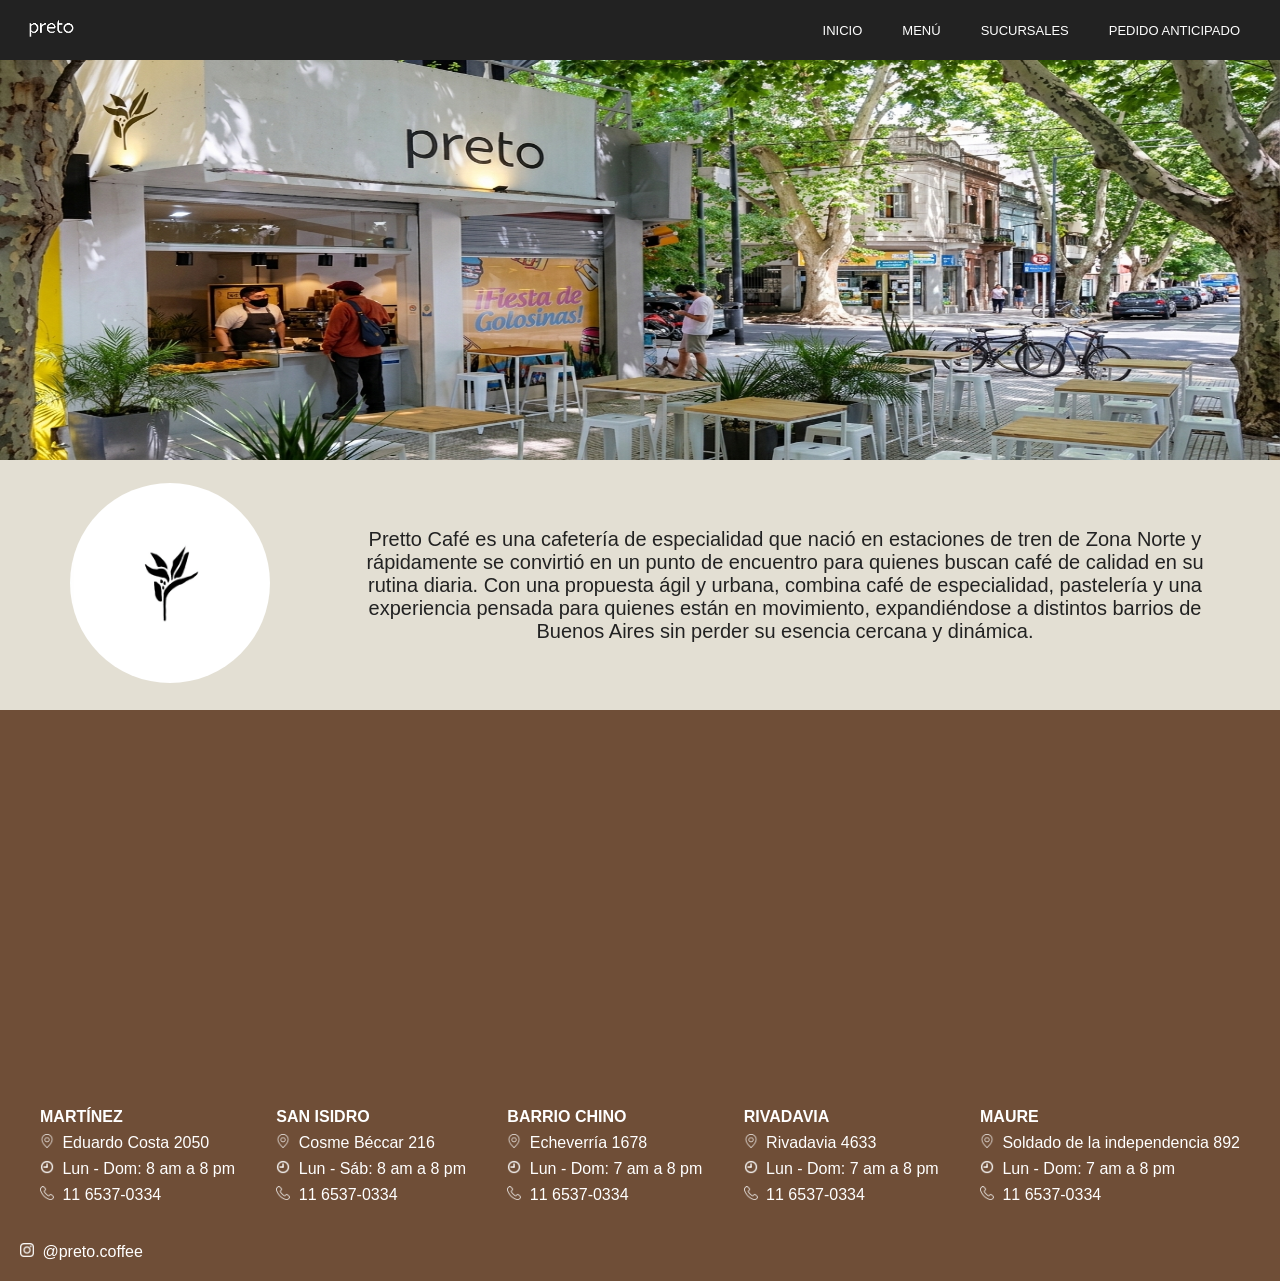
<file: Oliva Lizarraga - Preto/index.html>
<!DOCTYPE html>
<html lang="en">
<head>
    <meta charset="UTF-8">
    <meta name="viewport" content="width=device-width, initial-scale=1.0">
    <title>Preto café</title>
    <link rel="stylesheet" href="./CSS/style.css">
</head>

<body>

<header>
  <nav class="navbar">
    <div class="logo">
      <img src="./Multimedia/logo-pretto.png" alt="">
    </div>

    <ul class="nav-links">
        <li><a href="./index.html">INICIO</a></li>
        <li><a href="./Pages/menú.html">MENÚ</a></li>
        <li><a href="./Pages/sucursales.html">SUCURSALES</a></li>
        <li><a href="./Pages/pedido-anticipado.html">PEDIDO ANTICIPADO</a></li>
    </ul>
  </nav>
</header>

<main>
    <div class="carrusel">
        <img src="./Multimedia/imagen1.png" alt="">
    </div>

    <div class="infor">
        <div class="img-infor">
            <img src="./Multimedia/img-infor.png" alt="">
        </div>
        <div class="text-infor">
            <p>Pretto Café es una cafetería de especialidad que nació en estaciones de tren de Zona Norte y rápidamente se convirtió en un punto de encuentro para quienes buscan café de calidad en su rutina diaria. Con una propuesta ágil y urbana, combina café de especialidad, pastelería y una experiencia pensada para quienes están en movimiento, expandiéndose a distintos barrios de Buenos Aires sin perder su esencia cercana y dinámica. </p>
        </div>
    </div>
</main>

<footer class="footer">
<div class="mapa-footer">
  <iframe src="https://www.google.com/maps/d/u/0/embed?mid=1qHg61O5QNtXGG52iDf1zIc9vHTqVn7c&ehbc=2E312F&noprof=1" width="640" height="480"></iframe>
</div>
<div class="contenedor">
    <div class="caja">
    <p class="sub-footer"><strong>MARTÍNEZ</strong></p>
    <p><img src="./Multimedia/ubicacion.png" alt=""> Eduardo Costa 2050</p>
    <p><img src="./Multimedia/reloj.png" alt=""> Lun - Dom: 8 am a 8 pm</p>
    <p><img src="./Multimedia/telefono.png" alt=""> 11 6537-0334</p>
  </div>

  <div class="caja">
    <p class="sub-footer"><strong>SAN ISIDRO</strong></p>
    <p><img src="./Multimedia/ubicacion.png" alt=""> Cosme Béccar 216</p>
    <p><img src="./Multimedia/reloj.png" alt=""> Lun - Sáb: 8 am a 8 pm</p>
    <p><img src="./Multimedia/telefono.png" alt=""> 11 6537-0334</p>
  </div>

  <div class="caja">
    <p class="sub-footer"><strong>BARRIO CHINO</strong></p>
    <p><img src="./Multimedia/ubicacion.png" alt=""> Echeverría 1678</p>
    <p><img src="./Multimedia/reloj.png" alt=""> Lun - Dom: 7 am a 8 pm</p>
    <p><img src="./Multimedia/telefono.png" alt=""> 11 6537-0334</p>
  </div>

  <div class="caja">
    <p class="sub-footer"><strong>RIVADAVIA</strong></p>
    <p><img src="./Multimedia/ubicacion.png" alt=""> Rivadavia 4633</p>
    <p><img src="./Multimedia/reloj.png" alt=""> Lun - Dom: 7 am a 8 pm</p>
    <p><img src="./Multimedia/telefono.png" alt=""> 11 6537-0334</p>
  </div>

  <div class="caja">
    <p class="sub-footer"><strong>MAURE</strong></p>
    <p><img src="./Multimedia/ubicacion.png" alt=""> Soldado de la independencia 892</p>
    <p><img src="./Multimedia/reloj.png" alt=""> Lun - Dom: 7 am a 8 pm</p>
    <p><img src="./Multimedia/telefono.png" alt=""> 11 6537-0334</p>
  </div>
</div>

  <div class="ig">
    <a href="https://www.instagram.com/preto.coffee?igsh=MW9qMXh0eXR2aml4ZQ=="><img src="./Multimedia/logotipo-de-instagram.png" alt=""> @preto.coffee</a>
  </div>

</footer>

</body>
</html>
</file>
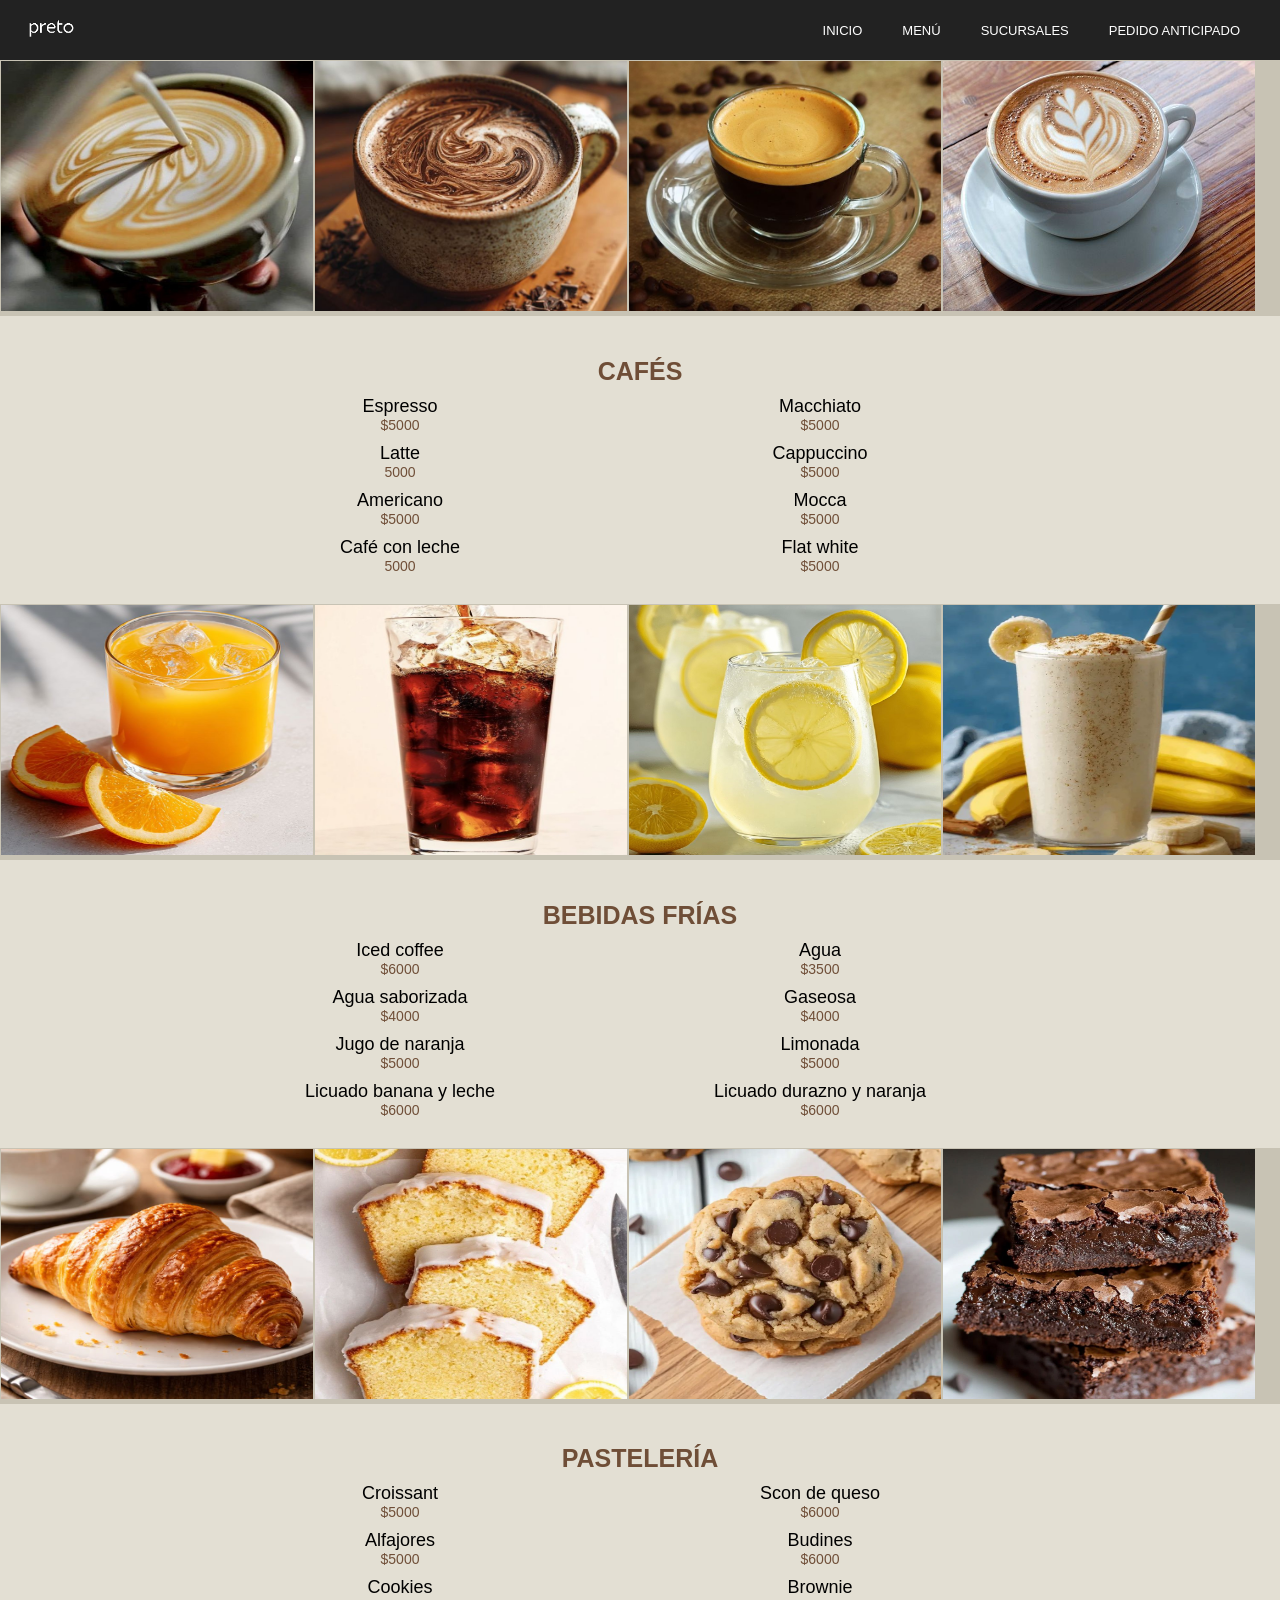
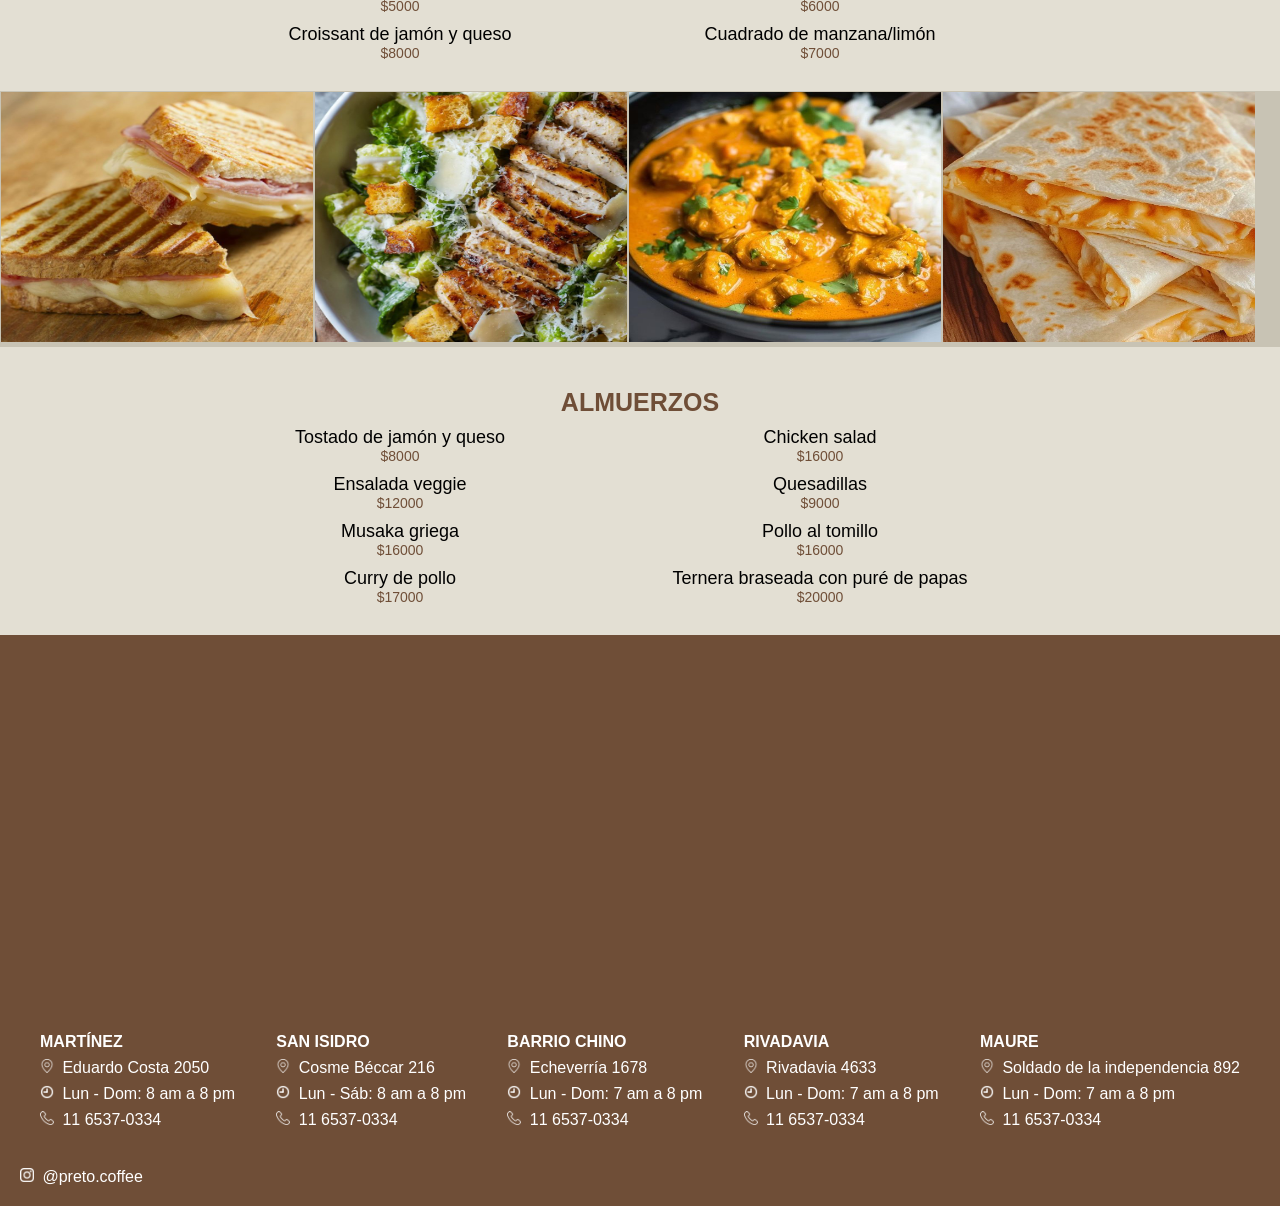
<file: Oliva Lizarraga - Preto/Pages/menú.html>
<!DOCTYPE html>
<html lang="en">
<head>
    <meta charset="UTF-8">
    <meta name="viewport" content="width=device-width, initial-scale=1.0">
    <title>Preto café</title>
    <link rel="stylesheet" href="../CSS/style.css">
</head>
<body>

<header>
  <nav class="navbar">
    <div class="logo">
      <img src="../Multimedia/logo-pretto.png" alt="logo">
    </div>

    <ul class="nav-links">
        <li><a href="../index.html">INICIO</a></li>
        <li><a href="../Pages/menú.html">MENÚ</a></li>
        <li><a href="../Pages/sucursales.html">SUCURSALES</a></li>
        <li><a href="../Pages/pedido-anticipado.html">PEDIDO ANTICIPADO</a></li>
    </ul>
  </nav>
</header>

<main>

  <div class="imagenes-categoria">
    <div class="cuadrado-img"><img src="../Multimedia/capuccino.jpg" alt=""></div>
    <div class="cuadrado-img"><img src="../Multimedia/mocca.jpg" alt=""></div>
    <div class="cuadrado-img"><img src="../Multimedia/espresso.jpg" alt=""></div>
    <div class="cuadrado-img"><img src="../Multimedia/latte.jpg" alt=""></div>
  </div>

  <div class="categoria">
    <h2>CAFÉS</h2>
    <div class="productos">
      <div class="producto">
        <p class="nombre">Espresso</p>
        <p class="precio">$5000</p>
      </div>
      <div class="producto">
        <p class="nombre">Macchiato</p>
        <p class="precio">$5000</p>
      </div>
      <div class="producto">
        <p class="nombre">Latte</p>
        <p class="precio">5000</p>
      </div>
      <div class="producto">
        <p class="nombre">Cappuccino</p>
        <p class="precio">$5000</p>
      </div>
       <div class="producto">
        <p class="nombre">Americano</p>
        <p class="precio">$5000</p>
      </div>
      <div class="producto">
        <p class="nombre">Mocca</p>
        <p class="precio">$5000</p>
      </div>
      <div class="producto">
        <p class="nombre">Café con leche</p>
        <p class="precio">5000</p>
      </div>
      <div class="producto">
        <p class="nombre">Flat white</p>
        <p class="precio">$5000</p>
      </div>
    </div>
  </div>

  <div class="imagenes-categoria">
    <div class="cuadrado-img"><img src="../Multimedia/jugonaranja.jpg" alt=""></div>
    <div class="cuadrado-img"><img src="../Multimedia/gaseosa.jpg" alt=""></div>
    <div class="cuadrado-img"><img src="../Multimedia/limonada.jpg" alt=""></div>
    <div class="cuadrado-img"><img src="../Multimedia/licuado.jpg" alt=""></div>
  </div>

  <div class="categoria">
    <h2>BEBIDAS FRÍAS</h2>
    <div class="productos">
      <div class="producto">
        <p class="nombre">Iced coffee</p>
        <p class="precio">$6000</p>
      </div>
      <div class="producto">
        <p class="nombre">Agua</p>
        <p class="precio">$3500</p>
      </div>
      <div class="producto">
        <p class="nombre">Agua saborizada</p>
        <p class="precio">$4000</p>
      </div>
      <div class="producto">
        <p class="nombre">Gaseosa</p>
        <p class="precio">$4000</p>
      </div>
       <div class="producto">
        <p class="nombre">Jugo de naranja</p>
        <p class="precio">$5000</p>
      </div>
      <div class="producto">
        <p class="nombre">Limonada</p>
        <p class="precio">$5000</p>
      </div>
      <div class="producto">
        <p class="nombre">Licuado banana y leche</p>
        <p class="precio">$6000</p>
      </div>
      <div class="producto">
        <p class="nombre">Licuado durazno y naranja</p>
        <p class="precio">$6000</p>
      </div>
    </div>
  </div>

  <div class="imagenes-categoria">
    <div class="cuadrado-img"><img src="../Multimedia/croissant.jpg" alt=""></div>
    <div class="cuadrado-img"><img src="../Multimedia/budin.jpg" alt=""></div>
    <div class="cuadrado-img"><img src="../Multimedia/cookie.jpg" alt=""></div>
    <div class="cuadrado-img"><img src="../Multimedia/brownie.jpg" alt=""></div>
  </div>

  <div class="categoria">
    <h2>PASTELERÍA</h2>
    <div class="productos">
      <div class="producto">
        <p class="nombre">Croissant</p>
        <p class="precio">$5000</p>
      </div>
      <div class="producto">
        <p class="nombre">Scon de queso</p>
        <p class="precio">$6000</p>
      </div>
      <div class="producto">
        <p class="nombre">Alfajores</p>
        <p class="precio">$5000</p>
      </div>
      <div class="producto">
        <p class="nombre">Budines</p>
        <p class="precio">$6000</p>
      </div>
      <div class="producto">
        <p class="nombre">Cookies</p>
        <p class="precio">$5000</p>
      </div>
      <div class="producto">
        <p class="nombre">Brownie</p>
        <p class="precio">$6000</p>
      </div>
      <div class="producto">
        <p class="nombre">Croissant de jamón y queso</p>
        <p class="precio">$8000</p>
      </div>
      <div class="producto">
        <p class="nombre">Cuadrado de manzana/limón</p>
        <p class="precio">$7000</p>
      </div>
    </div>
  </div>

  <div class="imagenes-categoria">
    <div class="cuadrado-img"><img src="../Multimedia/tostado.jpg" alt=""></div>
    <div class="cuadrado-img"><img src="../Multimedia/ensalada.jpg" alt=""></div>
    <div class="cuadrado-img"><img src="../Multimedia/curry.jpg" alt=""></div>
    <div class="cuadrado-img"><img src="../Multimedia/quesadilla.jpg" alt=""></div>
  </div>

  <div class="categoria">
    <h2>ALMUERZOS</h2>
    <div class="productos">
      <div class="producto">
        <p class="nombre">Tostado de jamón y queso</p>
        <p class="precio">$8000</p>
      </div>
      <div class="producto">
        <p class="nombre">Chicken salad</p>
        <p class="precio">$16000</p>
      </div>
      <div class="producto">
        <p class="nombre">Ensalada veggie</p>
        <p class="precio">$12000</p>
      </div>
      <div class="producto">
        <p class="nombre">Quesadillas</p>
        <p class="precio">$9000</p>
      </div>
      <div class="producto">
        <p class="nombre">Musaka griega</p>
        <p class="precio">$16000</p>
      </div>
      <div class="producto">
        <p class="nombre">Pollo al tomillo</p>
        <p class="precio">$16000</p>
      </div>
      <div class="producto">
        <p class="nombre">Curry de pollo</p>
        <p class="precio">$17000</p>
      </div>
      <div class="producto">
        <p class="nombre">Ternera braseada con puré de papas</p>
        <p class="precio">$20000</p>
      </div>
    </div>
  </div>

</main>

<footer class="footer">
<div class="mapa-footer">
  <iframe src="https://www.google.com/maps/d/u/0/embed?mid=1qHg61O5QNtXGG52iDf1zIc9vHTqVn7c&ehbc=2E312F&noprof=1" width="640" height="480"></iframe>
</div>
<div class="contenedor">
    <div class="caja">
    <p class="sub-footer"><strong>MARTÍNEZ</strong></p>
    <p><img src="../Multimedia/ubicacion.png" alt=""> Eduardo Costa 2050</p>
    <p><img src="../Multimedia/reloj.png" alt=""> Lun - Dom: 8 am a 8 pm</p>
    <p><img src="../Multimedia/telefono.png" alt=""> 11 6537-0334</p>
  </div>

  <div class="caja">
    <p class="sub-footer"><strong>SAN ISIDRO</strong></p>
    <p><img src="../Multimedia/ubicacion.png" alt=""> Cosme Béccar 216</p>
    <p><img src="../Multimedia/reloj.png" alt=""> Lun - Sáb: 8 am a 8 pm</p>
    <p><img src="../Multimedia/telefono.png" alt=""> 11 6537-0334</p>
  </div>

  <div class="caja">
    <p class="sub-footer"><strong>BARRIO CHINO</strong></p>
    <p><img src="../Multimedia/ubicacion.png" alt=""> Echeverría 1678</p>
    <p><img src="../Multimedia/reloj.png" alt=""> Lun - Dom: 7 am a 8 pm</p>
    <p><img src="../Multimedia/telefono.png" alt=""> 11 6537-0334</p>
  </div>

  <div class="caja">
    <p class="sub-footer"><strong>RIVADAVIA</strong></p>
    <p><img src="../Multimedia/ubicacion.png" alt=""> Rivadavia 4633</p>
    <p><img src="../Multimedia/reloj.png" alt=""> Lun - Dom: 7 am a 8 pm</p>
    <p><img src="../Multimedia/telefono.png" alt=""> 11 6537-0334</p>
  </div>

  <div class="caja">
    <p class="sub-footer"><strong>MAURE</strong></p>
    <p><img src="../Multimedia/ubicacion.png" alt=""> Soldado de la independencia 892</p>
    <p><img src="../Multimedia/reloj.png" alt=""> Lun - Dom: 7 am a 8 pm</p>
    <p><img src="../Multimedia/telefono.png" alt=""> 11 6537-0334</p>
  </div>
</div>

  <div class="ig">
    <a href="https://www.instagram.com/preto.coffee?igsh=MW9qMXh0eXR2aml4ZQ=="><img src="../Multimedia/logotipo-de-instagram.png" alt=""> @preto.coffee</a>
  </div>

</footer>

</body>
</html>
</file>
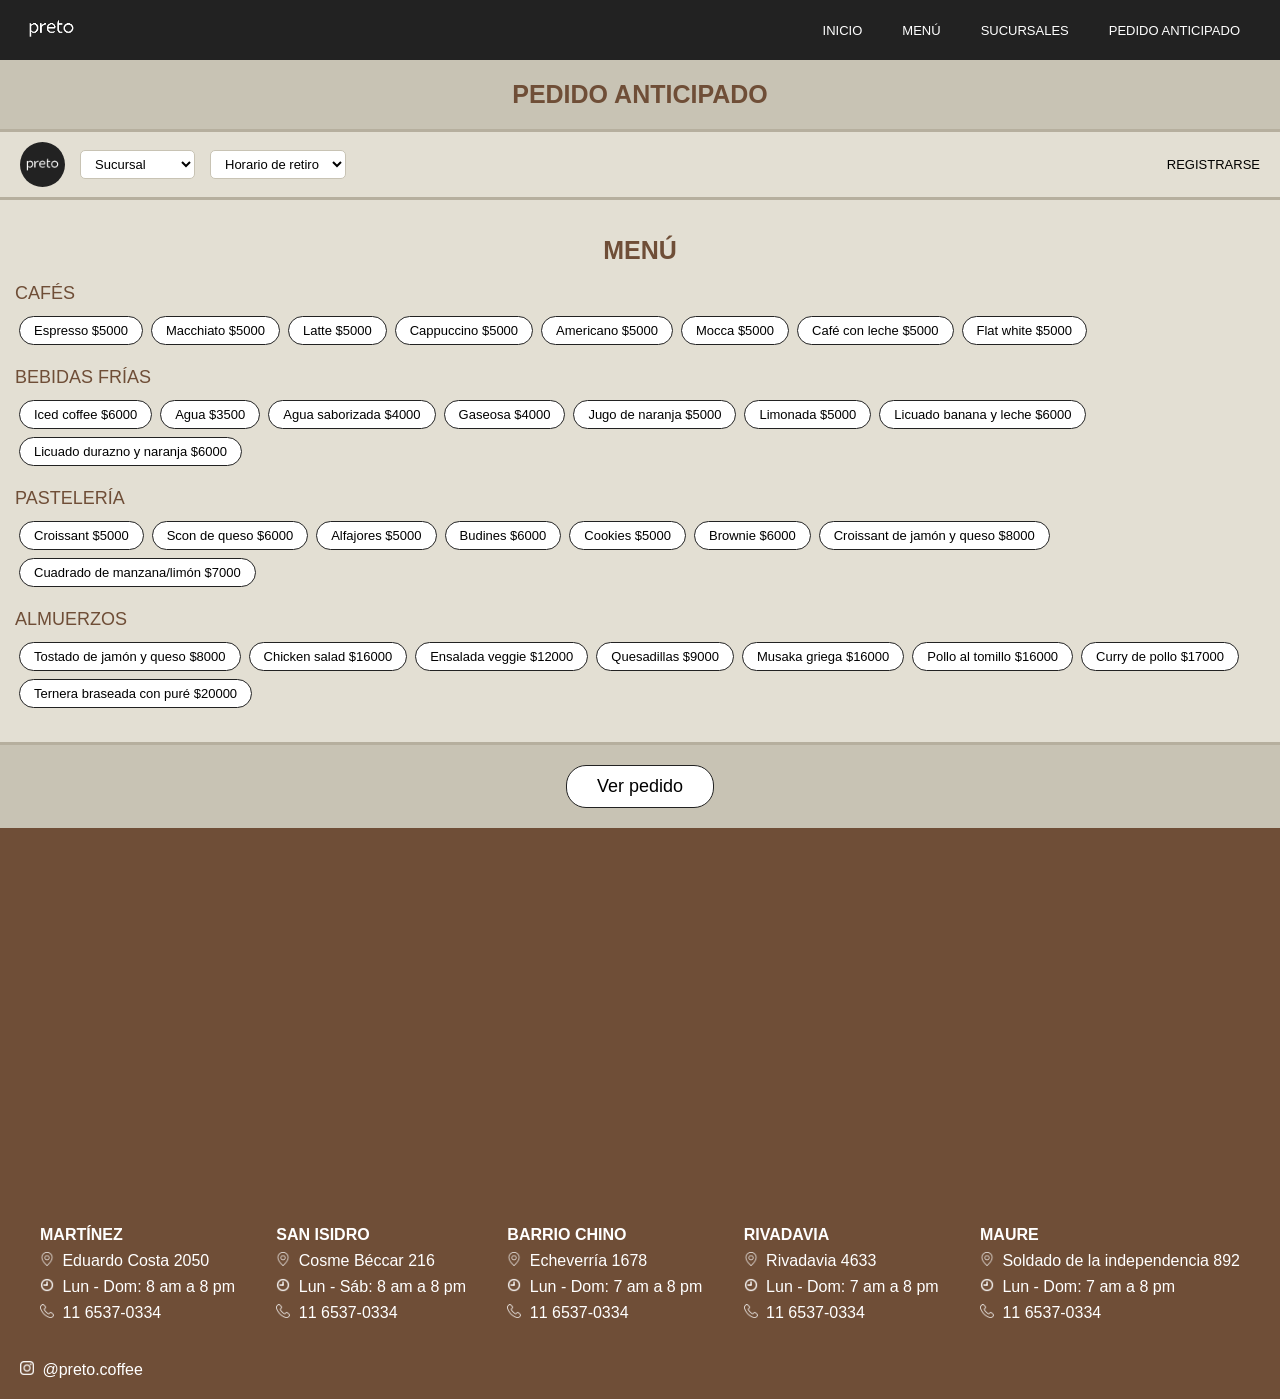
<file: Oliva Lizarraga - Preto/Pages/pedido-anticipado.html>
<!DOCTYPE html>
<html lang="en">
<head>
    <meta charset="UTF-8">
    <meta name="viewport" content="width=device-width, initial-scale=1.0">
    <title>Preto café</title>
    <link rel="stylesheet" href="../CSS/style.css">
</head>
<body>

<header>
  <nav class="navbar">
    <div class="logo">
      <img src="../Multimedia/logo-pretto.png" alt="logo">
    </div>

    <ul class="nav-links">
        <li><a href="../index.html">INICIO</a></li>
        <li><a href="../Pages/menú.html">MENÚ</a></li>
        <li><a href="../Pages/sucursales.html">SUCURSALES</a></li>
        <li><a href="../Pages/pedido-anticipado.html">PEDIDO ANTICIPADO</a></li>
    </ul>
  </nav>
</header>

<main>

  <h1 class="titulo-pedido">PEDIDO ANTICIPADO</h1>

  <div class="barra-pedido">
    <div class="barra-izquierda">
      <img src="../Multimedia/logo-pretto.png" alt="logo" class="logo-barra">

      <select class="selector">
        <option>Sucursal</option>
        <option>Martínez</option>
        <option>San Isidro</option>
        <option>Barrio Chino</option>
        <option>Rivadavia</option>
        <option>Maure</option>
      </select>
      <select class="selector">
        <option>Horario de retiro</option>
        <option>8:00 am</option>
        <option>9:00 am</option>
        <option>10:00 am</option>
        <option>11:00 am</option>
        <option>12:00 pm</option>
      </select>
    </div>
     <a href="" class="btn-registrarse">REGISTRARSE</a>
  </div>

  <div class="seccion-menu">
    <h2 class="titulo-menu">MENÚ</h2>

    <div class="categoria-pedido">
      <p class="nombre-categoria">CAFÉS</p>
      <div class="items">
        <button class="item-btn">Espresso $5000</button>
        <button class="item-btn">Macchiato $5000</button>
        <button class="item-btn">Latte $5000</button>
        <button class="item-btn">Cappuccino $5000</button>
        <button class="item-btn">Americano $5000</button>
        <button class="item-btn">Mocca $5000</button>
        <button class="item-btn">Café con leche $5000</button>
        <button class="item-btn">Flat white $5000</button>
      </div>
    </div>

    <div class="categoria-pedido">
      <p class="nombre-categoria">BEBIDAS FRÍAS</p>
      <div class="items">
        <button class="item-btn">Iced coffee $6000</button>
        <button class="item-btn">Agua $3500</button>
        <button class="item-btn">Agua saborizada $4000</button>
        <button class="item-btn">Gaseosa $4000</button>
        <button class="item-btn">Jugo de naranja $5000</button>
        <button class="item-btn">Limonada $5000</button>
        <button class="item-btn">Licuado banana y leche $6000</button>
        <button class="item-btn">Licuado durazno y naranja $6000</button>
      </div>
    </div>

    <div class="categoria-pedido">
      <p class="nombre-categoria">PASTELERÍA</p>
      <div class="items">
        <button class="item-btn">Croissant $5000</button>
        <button class="item-btn">Scon de queso $6000</button>
        <button class="item-btn">Alfajores $5000</button>
        <button class="item-btn">Budines $6000</button>
        <button class="item-btn">Cookies $5000</button>
        <button class="item-btn">Brownie $6000</button>
        <button class="item-btn">Croissant de jamón y queso $8000</button>
        <button class="item-btn">Cuadrado de manzana/limón $7000</button>
      </div>
    </div>

    <div class="categoria-pedido">
      <p class="nombre-categoria">ALMUERZOS</p>
      <div class="items">
        <button class="item-btn">Tostado de jamón y queso $8000</button>
        <button class="item-btn">Chicken salad $16000</button>
        <button class="item-btn">Ensalada veggie $12000</button>
        <button class="item-btn">Quesadillas $9000</button>
        <button class="item-btn">Musaka griega $16000</button>
        <button class="item-btn">Pollo al tomillo $16000</button>
        <button class="item-btn">Curry de pollo $17000</button>
        <button class="item-btn">Ternera braseada con puré $20000</button>
      </div>
    </div>

  </div>

  <div class="ver-pedido">
    <button class="btn-ver-pedido">Ver pedido</button>
  </div>

</main>

<footer class="footer">
<div class="mapa-footer">
  <iframe src="https://www.google.com/maps/d/u/0/embed?mid=1qHg61O5QNtXGG52iDf1zIc9vHTqVn7c&ehbc=2E312F&noprof=1" width="640" height="480"></iframe>
</div>
<div class="contenedor">
    <div class="caja">
    <p class="sub-footer"><strong>MARTÍNEZ</strong></p>
    <p><img src="../Multimedia/ubicacion.png" alt=""> Eduardo Costa 2050</p>
    <p><img src="../Multimedia/reloj.png" alt=""> Lun - Dom: 8 am a 8 pm</p>
    <p><img src="../Multimedia/telefono.png" alt=""> 11 6537-0334</p>
  </div>

  <div class="caja">
    <p class="sub-footer"><strong>SAN ISIDRO</strong></p>
    <p><img src="../Multimedia/ubicacion.png" alt=""> Cosme Béccar 216</p>
    <p><img src="../Multimedia/reloj.png" alt=""> Lun - Sáb: 8 am a 8 pm</p>
    <p><img src="../Multimedia/telefono.png" alt=""> 11 6537-0334</p>
  </div>

  <div class="caja">
    <p class="sub-footer"><strong>BARRIO CHINO</strong></p>
    <p><img src="../Multimedia/ubicacion.png" alt=""> Echeverría 1678</p>
    <p><img src="../Multimedia/reloj.png" alt=""> Lun - Dom: 7 am a 8 pm</p>
    <p><img src="../Multimedia/telefono.png" alt=""> 11 6537-0334</p>
  </div>

  <div class="caja">
    <p class="sub-footer"><strong>RIVADAVIA</strong></p>
    <p><img src="../Multimedia/ubicacion.png" alt=""> Rivadavia 4633</p>
    <p><img src="../Multimedia/reloj.png" alt=""> Lun - Dom: 7 am a 8 pm</p>
    <p><img src="../Multimedia/telefono.png" alt=""> 11 6537-0334</p>
  </div>

  <div class="caja">
    <p class="sub-footer"><strong>MAURE</strong></p>
    <p><img src="../Multimedia/ubicacion.png" alt=""> Soldado de la independencia 892</p>
    <p><img src="../Multimedia/reloj.png" alt=""> Lun - Dom: 7 am a 8 pm</p>
    <p><img src="../Multimedia/telefono.png" alt=""> 11 6537-0334</p>
  </div>
</div>

  <div class="ig">
    <a href="https://www.instagram.com/preto.coffee?igsh=MW9qMXh0eXR2aml4ZQ=="><img src="../Multimedia/logotipo-de-instagram.png" alt=""> @preto.coffee</a>
  </div>

</footer>

</body>
</html>
</file>
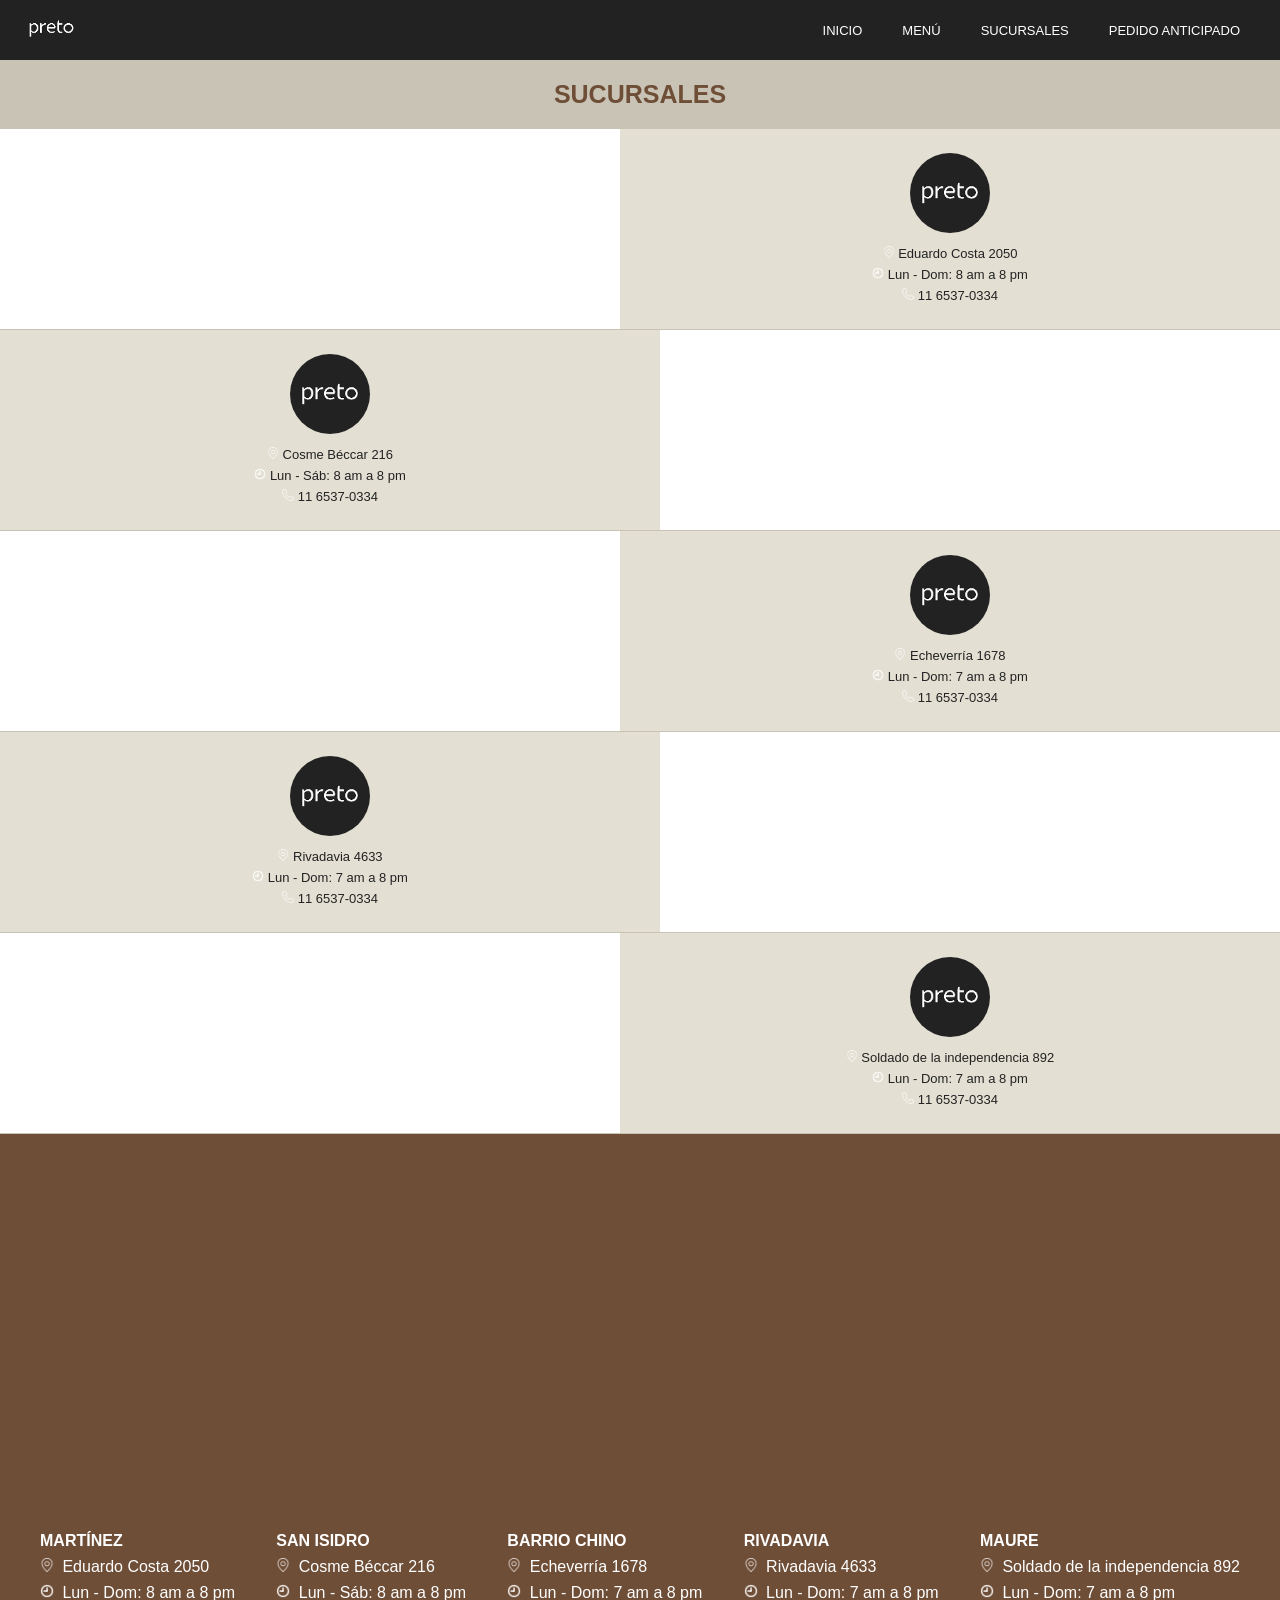
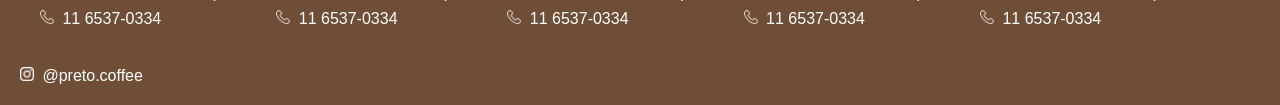
<file: Oliva Lizarraga - Preto/Pages/sucursales.html>
<!DOCTYPE html>
<html lang="en">
<head>
    <meta charset="UTF-8">
    <meta name="viewport" content="width=device-width, initial-scale=1.0">
    <title>Preto café</title>
    <link rel="stylesheet" href="../CSS/style.css">
</head>
<body>

<header>
  <nav class="navbar">
    <div class="logo">
      <img src="../Multimedia/logo-pretto.png" alt="logo">
    </div>

    <ul class="nav-links">
        <li><a href="../index.html">INICIO</a></li>
        <li><a href="../Pages/menú.html">MENÚ</a></li>
        <li><a href="../Pages/sucursales.html">SUCURSALES</a></li>
        <li><a href="../Pages/pedido-anticipado.html">PEDIDO ANTICIPADO</a></li>
    </ul>
  </nav>
</header>

<main>

  <h1 class="titulo-sucursales">SUCURSALES</h1>

  <div class="sucursal">
    <div class="sucursal-mapa">
      <iframe src="https://www.google.com/maps/embed?pb=!1m18!1m12!1m3!1d2847.536420365423!2d-58.4989666247233!3d-34.4880908514001!2m3!1f0!2f0!3f0!3m2!1i1024!2i768!4f13.1!3m3!1m2!1s0x95bcb1a631c2b5e1%3A0xf092f2f69dbd4b56!2sEduardo%20Costa%202050%2C%20B1640%20Mart%C3%ADnez%2C%20Provincia%20de%20Buenos%20Aires!5e1!3m2!1ses-419!2sar!4v1778076741166!5m2!1ses-419!2sar" width="600" height="450" style="border:0;" allowfullscreen="" loading="lazy" referrerpolicy="no-referrer-when-downgrade"></iframe>
    </div>
    <div class="sucursal-info">
      <img src="../Multimedia/logo-pretto.png" alt="logo">
      <p><img src="../Multimedia/ubicacion.png" alt=""> Eduardo Costa 2050</p>
      <p><img src="../Multimedia/reloj.png" alt=""> Lun - Dom: 8 am a 8 pm</p>
      <p><img src="../Multimedia/telefono.png" alt=""> 11 6537-0334</p>
    </div>
  </div>

  <div class="sucursal invertida">
    <div class="sucursal-mapa">
      <iframe src="https://www.google.com/maps/embed?pb=!1m18!1m12!1m3!1d2848.087773882935!2d-58.51601042472412!3d-34.471938650549816!2m3!1f0!2f0!3f0!3m2!1i1024!2i768!4f13.1!3m3!1m2!1s0x95bcb03416063f17%3A0x800da045460b508a!2sCDF%2C%20Cosme%20Beccar%20216%2C%20B1642%20San%20Isidro%2C%20Provincia%20de%20Buenos%20Aires!5e1!3m2!1ses-419!2sar!4v1778076483103!5m2!1ses-419!2sar" width="600" height="450" style="border:0;" allowfullscreen="" loading="lazy" referrerpolicy="no-referrer-when-downgrade"></iframe>
    </div>
    <div class="sucursal-info">
      <img src="../Multimedia/logo-pretto.png" alt="logo">
      <p><img src="../Multimedia/ubicacion.png" alt=""> Cosme Béccar 216</p>
      <p><img src="../Multimedia/reloj.png" alt=""> Lun - Sáb: 8 am a 8 pm</p>
      <p><img src="../Multimedia/telefono.png" alt=""> 11 6537-0334</p>
    </div>
  </div>

  <div class="sucursal">
    <div class="sucursal-mapa">
      <iframe src="https://www.google.com/maps/embed?pb=!1m18!1m12!1m3!1d2845.1214645090627!2d-58.4511680247194!3d-34.55876035512459!2m3!1f0!2f0!3f0!3m2!1i1024!2i768!4f13.1!3m3!1m2!1s0x95bcb5cce2d2abc9%3A0x42bc200b05aebe5b!2sEcheverr%C3%ADa%201678%2C%20C1428DRB%20Cdad.%20Aut%C3%B3noma%20de%20Buenos%20Aires!5e1!3m2!1ses-419!2sar!4v1778079688382!5m2!1ses-419!2sar" width="600" height="450" style="border:0;" allowfullscreen="" loading="lazy" referrerpolicy="no-referrer-when-downgrade"></iframe>
    </div>
    <div class="sucursal-info">
      <img src="../Multimedia/logo-pretto.png" alt="logo">
      <p><img src="../Multimedia/ubicacion.png" alt=""> Echeverría 1678</p>
      <p><img src="../Multimedia/reloj.png" alt=""> Lun - Dom: 7 am a 8 pm</p>
      <p><img src="../Multimedia/telefono.png" alt=""> 11 6537-0334</p>
    </div>
  </div>

  <div class="sucursal invertida">
    <div class="sucursal-mapa">
      <iframe src="https://www.google.com/maps/embed?pb=!1m18!1m12!1m3!1d2843.173312572904!2d-58.43348962471625!3d-34.615677558129136!2m3!1f0!2f0!3f0!3m2!1i1024!2i768!4f13.1!3m3!1m2!1s0x95bcca437203e6ff%3A0xa68c088618b4aefb!2sAv.%20Rivadavia%204633%2C%20C1424CEB%20Cdad.%20Aut%C3%B3noma%20de%20Buenos%20Aires!5e1!3m2!1ses-419!2sar!4v1778079728114!5m2!1ses-419!2sar" width="600" height="450" style="border:0;" allowfullscreen="" loading="lazy" referrerpolicy="no-referrer-when-downgrade"></iframe>
    </div>
    <div class="sucursal-info">
      <img src="../Multimedia/logo-pretto.png" alt="logo">
      <p><img src="../Multimedia/ubicacion.png" alt=""> Rivadavia 4633</p>
      <p><img src="../Multimedia/reloj.png" alt=""> Lun - Dom: 7 am a 8 pm</p>
      <p><img src="../Multimedia/telefono.png" alt=""> 11 6537-0334</p>
    </div>
  </div>

  <div class="sucursal">
    <div class="sucursal-mapa">
      <iframe src="https://www.google.com/maps/embed?pb=!1m18!1m12!1m3!1d2844.8442570154853!2d-58.43842262471899!3d-34.56686425555203!2m3!1f0!2f0!3f0!3m2!1i1024!2i768!4f13.1!3m3!1m2!1s0x95bcb5b96ac8465d%3A0xc8a12859a858f18a!2sSoldado%20de%20la%20Independencia%20892%2C%20C1426BTJ%20Cdad.%20Aut%C3%B3noma%20de%20Buenos%20Aires!5e1!3m2!1ses-419!2sar!4v1778079756042!5m2!1ses-419!2sar" width="600" height="450" style="border:0;" allowfullscreen="" loading="lazy" referrerpolicy="no-referrer-when-downgrade"></iframe>
    </div>
    <div class="sucursal-info">
      <img src="../Multimedia/logo-pretto.png" alt="logo">
      <p><img src="../Multimedia/ubicacion.png" alt=""> Soldado de la independencia 892</p>
      <p><img src="../Multimedia/reloj.png" alt=""> Lun - Dom: 7 am a 8 pm</p>
      <p><img src="../Multimedia/telefono.png" alt=""> 11 6537-0334</p>
    </div>
  </div>

</main>

<footer class="footer">
<div class="mapa-footer">
  <iframe src="https://www.google.com/maps/d/u/0/embed?mid=1qHg61O5QNtXGG52iDf1zIc9vHTqVn7c&ehbc=2E312F&noprof=1" width="640" height="480"></iframe>
</div>
<div class="contenedor">
    <div class="caja">
    <p class="sub-footer"><strong>MARTÍNEZ</strong></p>
    <p><img src="../Multimedia/ubicacion.png" alt=""> Eduardo Costa 2050</p>
    <p><img src="../Multimedia/reloj.png" alt=""> Lun - Dom: 8 am a 8 pm</p>
    <p><img src="../Multimedia/telefono.png" alt=""> 11 6537-0334</p>
  </div>

  <div class="caja">
    <p class="sub-footer"><strong>SAN ISIDRO</strong></p>
    <p><img src="../Multimedia/ubicacion.png" alt=""> Cosme Béccar 216</p>
    <p><img src="../Multimedia/reloj.png" alt=""> Lun - Sáb: 8 am a 8 pm</p>
    <p><img src="../Multimedia/telefono.png" alt=""> 11 6537-0334</p>
  </div>

  <div class="caja">
    <p class="sub-footer"><strong>BARRIO CHINO</strong></p>
    <p><img src="../Multimedia/ubicacion.png" alt=""> Echeverría 1678</p>
    <p><img src="../Multimedia/reloj.png" alt=""> Lun - Dom: 7 am a 8 pm</p>
    <p><img src="../Multimedia/telefono.png" alt=""> 11 6537-0334</p>
  </div>

  <div class="caja">
    <p class="sub-footer"><strong>RIVADAVIA</strong></p>
    <p><img src="../Multimedia/ubicacion.png" alt=""> Rivadavia 4633</p>
    <p><img src="../Multimedia/reloj.png" alt=""> Lun - Dom: 7 am a 8 pm</p>
    <p><img src="../Multimedia/telefono.png" alt=""> 11 6537-0334</p>
  </div>

  <div class="caja">
    <p class="sub-footer"><strong>MAURE</strong></p>
    <p><img src="../Multimedia/ubicacion.png" alt=""> Soldado de la independencia 892</p>
    <p><img src="../Multimedia/reloj.png" alt=""> Lun - Dom: 7 am a 8 pm</p>
    <p><img src="../Multimedia/telefono.png" alt=""> 11 6537-0334</p>
  </div>
</div>

  <div class="ig">
    <a href="https://www.instagram.com/preto.coffee?igsh=MW9qMXh0eXR2aml4ZQ=="><img src="../Multimedia/logotipo-de-instagram.png" alt=""> @preto.coffee</a>
  </div>

</footer>

</body>
</html>
</file>
<file: Oliva Lizarraga - Preto/CSS/style.css>
body{
    margin: 0;
}

/* tipografía */
@import url('https://fonts.googleapis.com/css2?family=Poppins:ital,wght@0,100;0,200;0,300;0,400;0,500;0,600;0,700;0,800;0,900;1,100;1,200;1,300;1,400;1,500;1,600;1,700;1,800;1,900&display=swap');

.poppins-regular {
  font-family: "Poppins", sans-serif;
  font-weight: 400;
  font-style: normal;
}

@import url('https://fonts.googleapis.com/css2?family=Open+Sans:ital,wght@0,300..800;1,300..800&display=swap');

.open-sans {
  font-family: "Open Sans", sans-serif;
  font-weight: 400;
  font-style: normal;
}

@import url('https://fonts.googleapis.com/css2?family=Montserrat:ital,wght@0,100..900;1,100..900&family=Open+Sans&display=swap');

.montserrat {
  font-family: "Montserrat", sans-serif;
  font-weight: 400;
  font-style: normal;
}

/* navegador */
.navbar {
    display: flex;
    justify-content: space-between;
    align-items: center;
    padding: 10px 20px;
    height: 40px;
    background-color: rgba(34, 34, 34)
}

.logo img {
    height: 63px;
    width: 63px;
}

.nav-links {
    list-style: none;
    display: flex;
}

.nav-links a {
    text-decoration: none;
    color: white;
    padding: 20px;
    font-family: "Poppins", sans-serif;
    font-size: 13px;
}

/* carrusel */
.carrusel img{
    height: 400px;
    width: 100%;
    display: block;
}

/* información sobre local */
.infor{
    display: flex;
    flex-wrap: nowrap;
    justify-content: space-between;
    align-items: center;
    width: 100%;
    height: 250px;
    background-color: rgba(227, 223, 211)
}

.img-infor img{
    height: 200px;
    width: 200px;
    padding: 20px 70px;
    border-radius: 50%;
}

.text-infor{
    display: flex;
    text-align: center;
    padding-right: 50px;
    font-family: "Open Sans", sans-serif;
    color: rgba(34, 34, 34);
    font-size: 20px;
}

/* footer */
.mapa-footer iframe {
  height: 350px;
  border-style: none;
  width: 100%
}
.footer {
  display: flex;
  flex-direction: column;
  padding: 20px;
  background-color: rgba(111, 78, 55)
}

.contenedor{
  display: flex;
  justify-content: space-between;
  padding: 20px;
}

.caja {
  display: flex;
  flex-direction: column; 
}

.sub-footer{
    font-family: "Montserrat", sans-serif;
}
.caja p{
    text-align: left;
    margin: 4px 0;
    color: white;
    font-family: "Open Sans", sans-serif;
}

.caja p img {
  height: 14px;
  width: 14px;
  margin-right: 4px;
}

.ig{
  margin-top: 15px;
}

.ig a{
    text-decoration: none;
    color: white;
    font-family: "Open Sans", sans-serif;
}

.ig img{
  height: 14px;
  width: 14px;
  margin-right: 4px;
}

/* Tablet */
@media (max-width: 1024px) {
 
  .contenedor {
    flex-wrap: nowrap;
  }
 
  .caja {
    width: auto;
    margin: 0 10px;
  }
 
  .text-infor {
    font-size: 16px;
    padding-right: 30px;
  }
}


/* Mobile */
@media (max-width: 800px) {
 
  .navbar {
    height: auto;
    padding: 10px 15px;
  }
 
  .nav-links a {
    padding: 8px;
    font-size: 11px;
  }

  .carrusel img {
    height: 300px;
  }
 
  .infor {
    flex-direction: column;
    height: auto;
    padding: 20px 0;
    align-items: center;
  }
 
  .text-infor {
    padding: 0 40px 20px 40px;
    font-size: 16px;
    text-align: center;
  }
 
  .contenedor {
    flex-wrap: wrap;
  }
 
  .caja {
    width: 45%;
    margin-bottom: 20px;
  }
}

/* Menú */
.imagenes-categoria {
  display: flex;
  width: 100%;
  background-color: rgba(200, 195, 180);
}

.cuadrado-img img {
  width: 312px;
  height: 250px;
  background-color: rgba(200, 195, 180);
  border: 1px solid rgba(200, 195, 180);
}

.categoria {
  background-color: rgba(227, 223, 211);
  padding: 20px 40px;
}

.categoria h2 {
  text-align: center;
  font-family: "Poppins", sans-serif;
  font-size: 25px;
  margin-bottom: 10px;
  color: rgba(111, 78, 55)
}

.productos {
  display: flex;
  flex-wrap: wrap;
  justify-content: center; 
}

.producto {
  width: 30%;
  margin-bottom: 10px;
  padding-right: 5%;
  text-align: center;
}

.producto .nombre {
  font-family: "Montserrat", sans-serif;
  font-size: 18px;
  margin: 0;
}

.producto .precio {
  font-family: "Open Sans", sans-serif;
  font-size: 14px;
  color: rgba(111, 78, 55);
  margin: 0;
}

/* Sucursales */
.titulo-sucursales {
  text-align: center;
  font-family: "Poppins", sans-serif;
  font-size: 25px;
  padding: 20px;
  margin: 0;
  background-color: rgba(200, 195, 180);
  color: rgba(111, 78, 55)
}

.sucursal {
  display: flex;
  height: 200px;
  border-bottom: 1px solid rgba(200, 195, 180);
}

.sucursal-mapa {
  width: 50%;
}

.sucursal-mapa iframe {
  width: 100%;
  height: 100%;
}

.sucursal-info {
  width: 50%;
  display: flex;
  flex-direction: column;
  justify-content: center;
  align-items: center;
  padding: 20px;
  background-color: rgba(227, 223, 211);
}

.sucursal-info img {
  height: 80px;
  width: 80px;
  border-radius: 50%;
  margin-bottom: 10px;
}

.sucursal-info p {
  font-family: "Open Sans", sans-serif;
  font-size: 13px;
  margin: 3px 0;
  color: rgba(34, 34, 34);
}

.sucursal-info p img {
  height: 12px;
  width: 12px;
  border-radius: 0;
  margin-bottom: 0;
}

.sucursal.invertida {
  flex-direction: row-reverse;
}

/* Pedido anticipado */
.titulo-pedido {
  text-align: center;
  font-family: "Poppins", sans-serif;
  font-size: 25px;
  padding: 20px;
  margin: 0;
  background-color: rgba(200, 195, 180);
  color: rgba(111, 78, 55);
}

.barra-pedido {
  display: flex;
  justify-content: space-between;
  align-items: center;
  padding: 10px 20px;
  background-color: rgba(227, 223, 211);
  border-top: 3px solid rgb(182, 175, 158);
  border-bottom: 3px solid rgb(182, 175, 158);
}

.barra-izquierda {
  display: flex;
  align-items: center;
}

.logo-barra {
  height: 45px;
  width: 45px;
  border-radius: 50%;
  margin-right: 15px;
}

.selector {
  font-family: "Open Sans", sans-serif;
  font-size: 13px;
  padding: 5px 10px;
  border: 1px solid rgba(200, 195, 180);
  border-radius: 5px;
  background-color: white;
  cursor: pointer;
  margin-right: 15px;
}

.btn-registrarse {
  font-family: "Open Sans", sans-serif;
  font-size: 13px;
  cursor: pointer;
  text-decoration: none;
  color: rgb(0, 0, 0);
}

.seccion-menu {
  padding: 15px;
  background-color: rgba(227, 223, 211);
}

.titulo-menu {
  text-align: center;
  font-family: "Poppins", sans-serif;
  font-size: 25px;
  margin-bottom: 15px;
  color: rgba(111, 78, 55);
}

.categoria-pedido {
  margin-bottom: 15px;
}

.nombre-categoria {
  font-family: "Montserrat", sans-serif;
  font-size: 18px;
  margin-bottom: 8px;
  color: rgba(111, 78, 55);
}

.items {
  display: flex;
  flex-wrap: wrap;
  margin-bottom: 15px;
}

.item-btn {
  font-family: "Open Sans", sans-serif;
  font-size: 13px;
  padding: 6px 14px;
  border: 1px solid rgba(34, 34, 34);
  border-radius: 20px;
  background-color: white;
  cursor: pointer;
  margin: 4px;
}

.item-btn:hover {
  background-color: rgba(111, 78, 55);
  color: white;
  border-color: rgba(111, 78, 55);
}

.ver-pedido {
  display: flex;
  justify-content: center;
  padding: 20px;
  background-color: rgba(200, 195, 180);
  border-top: 3px solid rgb(182, 175, 158);
}

.btn-ver-pedido {
  font-family: "Open Sans", sans-serif;
  font-size: 18px;
  padding: 10px 30px;
  border: 1px solid rgba(34, 34, 34);
  border-radius: 20px;
  background-color: white;
  cursor: pointer;
}

.btn-ver-pedido:hover {
  background-color: rgba(111, 78, 55);
  color: white;
  border-color: rgba(111, 78, 55);
}
</file>
